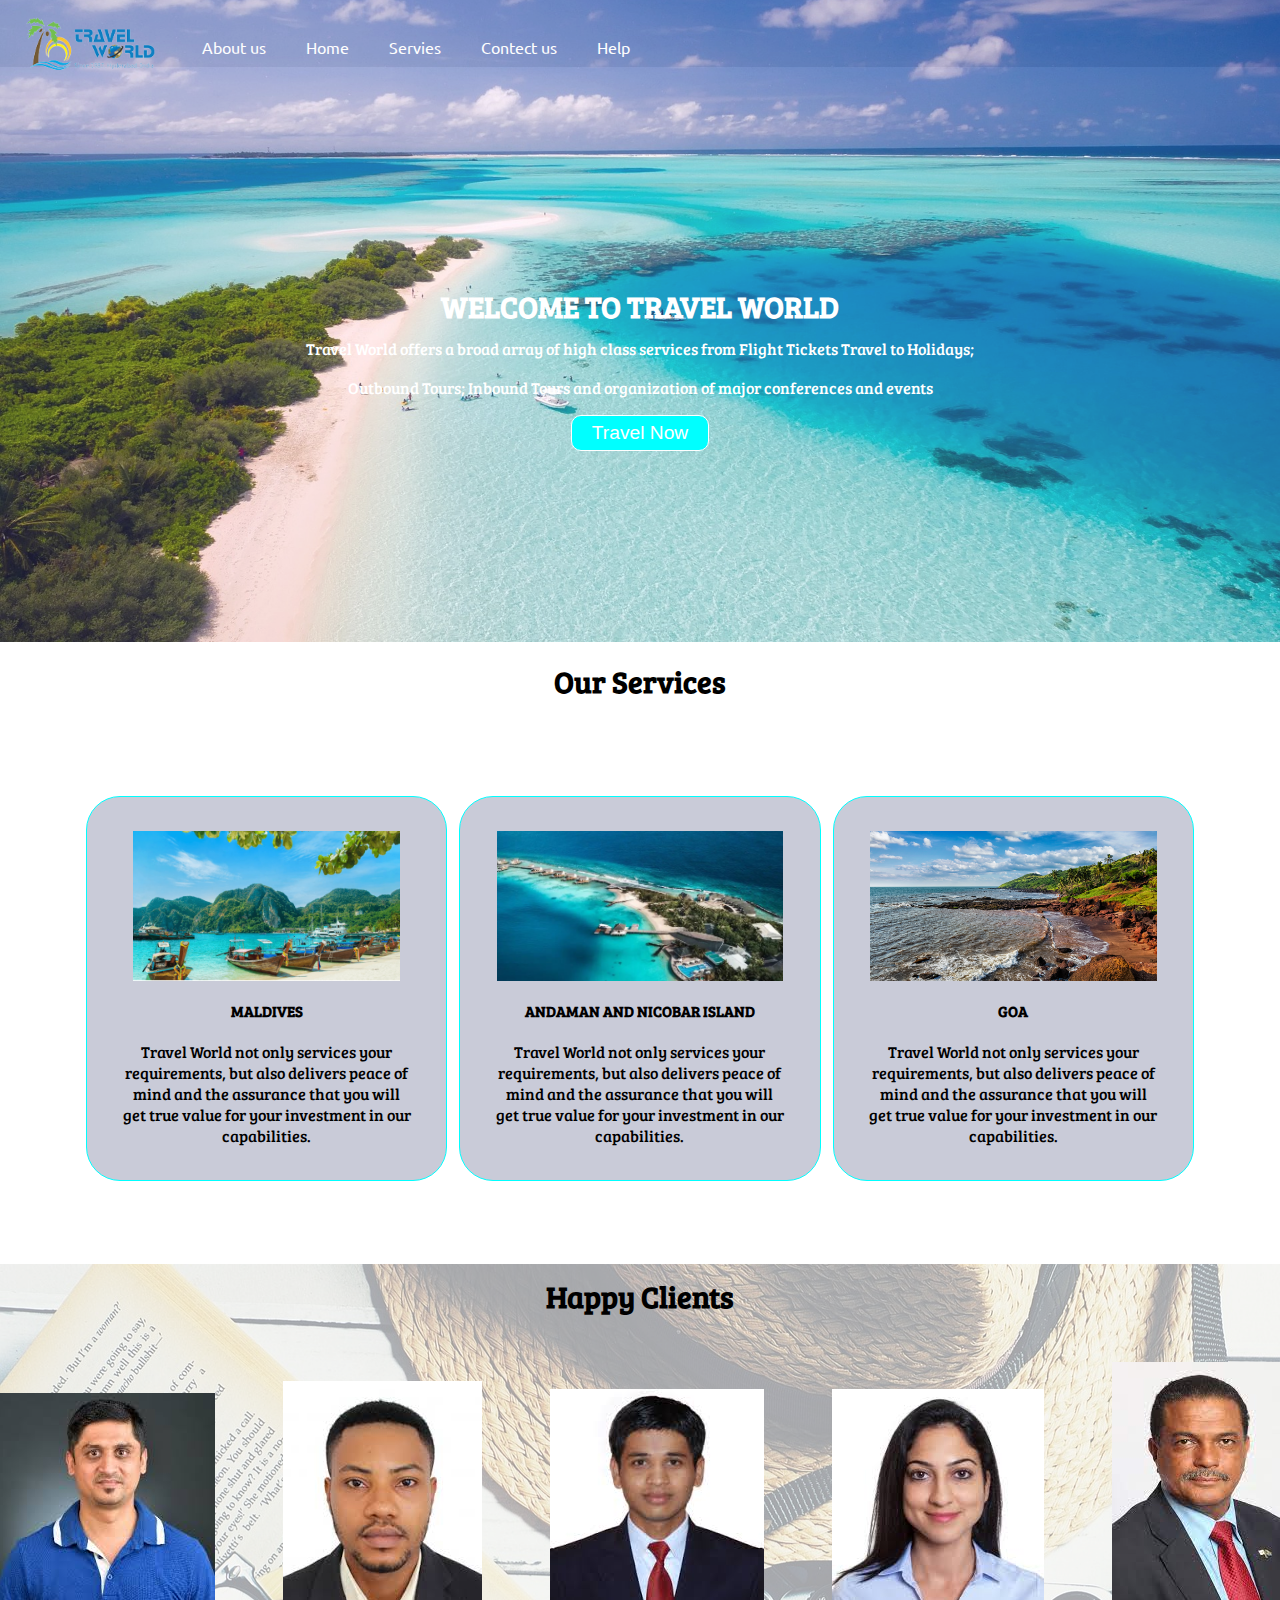
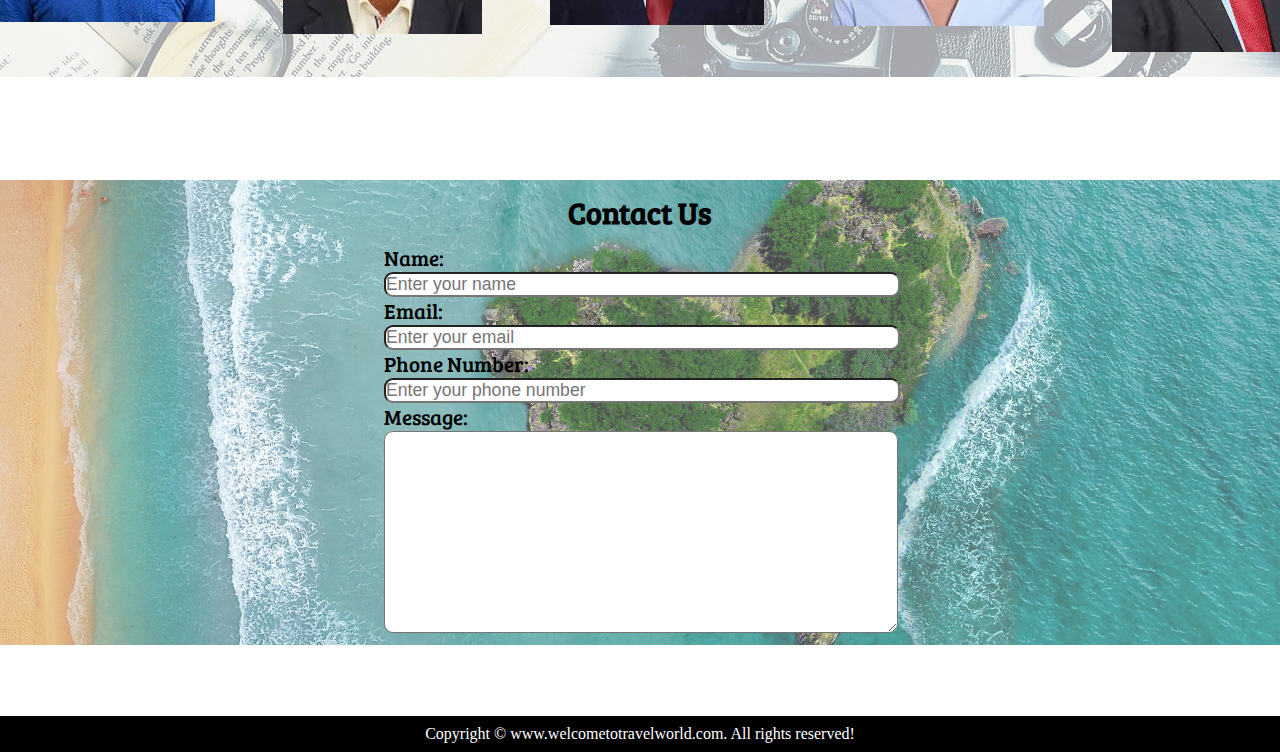
<file: index.html>
<!DOCTYPE html>
<html lang="en">
<head>
    <meta charset="UTF-8">
    <meta http-equiv="X-UA-Compatible" content="IE=edge">
    <meta name="viewport" content="width=device-width, initial-scale=1.0">
    <title>WELCOME TO TRAVEL WORLD</title>
    <link rel="stylesheet" href="css/style.css">
    <link rel="stylesheet" media="screen and (max-width: 1170px)" href="css/phone.css">
    <link href="https://fonts.googleapis.com/css2?family=Bree+Serif&family=Ubuntu&display=swap" rel="stylesheet">
    <link rel="stylesheet" href="https://cdnjs.cloudflare.com/ajax/libs/font-awesome/6.2.1/css/all.min.css" integrity="sha512-MV7K8+y+gLIBoVD59lQIYicR65iaqukzvf/nwasF0nqhPay5w/9lJmVM2hMDcnK1OnMGCdVK+iQrJ7lzPJQd1w==" crossorigin="anonymous" referrerpolicy="no-referrer" />

</head>
<body>
    <nav id="bar">
        <div id="logo">
            <img src="logo.png" alt="logo">
        </div>

        

        <ul>
            <li class="item"><a href="#">About us</a></li>
            <li class="item"><a href="#">Home</a></li>
            <li class="item"><a href="#">Servies</a></li>
            <li class="item"><a href="#">Contect us</a></li>
            <li class="item"><a href="#">Help</a></li>
        </ul>
    </nav>

    <section id="home">
        <h1 class="h-primary">WELCOME TO TRAVEL WORLD</h1>
        <p>Travel World offers a broad array of high class services from Flight Tickets Travel to Holidays;</p><br>
        <p>Outbound Tours; Inbound Tours and organization of major conferences and events</p>
        <button class="btn">Travel Now</button>
    </section>

    <section class="service-container">
        <h1 class="h-primary center">Our Services</h1>
        <div id="services">
            <div class="box">
                <img src="../1.png" alt="img">
                <h2 class="h-secondary center">MALDIVES</h2>
                <p class="center">Travel World not only services your requirements, but also delivers peace of mind and the assurance that you will get true value for your investment in our capabilities.</p>
            </div>
            <div class="box">
                <img src="../2.png" alt="img">
                <h2 class="h-secondary center">ANDAMAN AND NICOBAR ISLAND</h2>
                <p class="center">Travel World not only services your requirements, but also delivers peace of mind and the assurance that you will get true value for your investment in our capabilities.</p>
            </div>
            <div class="box">
                <img src="../3.png" alt="img">
                <h2 class="h-secondary center">GOA</h2>
                <p class="center">Travel World not only services your requirements, but also delivers peace of mind and the assurance that you will get true value for your investment in our capabilities.</p>
            </div>
        </div>
    </section>
    <section id="client-section">
        <h1 class="h-primary center">Happy Clients</h1>
        <div id="client">
            <div class="client-item">
                <img src="../0.jpg" alt="client">
            </div>
            <div class="client-item">
                <img src="../00.jpg" alt="client">
            </div>
            <div class="client-item">
                <img src="../000.jpg" alt="client">
            </div>
            <div class="client-item">
                <img src="../0000.jpg" alt="client">
            </div>
            <div class="client-item">
                <img src="../000000.jpg" alt="client">
            </div>
        </div>
    </section>

    <section id="contact">
        <h1 class="h-primary center">Contact Us</h1>
        <div id="contact-box">
            <form action="">
                <div class="form-group">
                    <label for="name">Name: </label>
                    <input type="text" name="name" id="name" placeholder="Enter your name">
                </div>
                <div class="form-group">
                    <label for="email">Email: </label>
                    <input type="email" name="email" id="email" placeholder="Enter your email">
                </div>
                <div class="form-group">
                    <label for="phone">Phone Number: </label>
                    <input type="phone" name="phone" id="phone" placeholder="Enter your phone number">
                </div>
                <div class="form-group">
                    <label for="message">Message: </label>
                    <textarea name="message" id="message" cols="30" rows="10"></textarea>
                </div>
            </form>
        </div>
    </section>
    <div class="centerdiv">
        <a href="https://www.facebook.com/" target="_blank">
            <i class="fa-brands fa-2x fa-facebook"> </i>
        </a>
        <a href="https://www.instagram.com" target="_blank">
            <i class="fa-brands fa-2x fa-instagram"></i>
        </a>
        <a href="https://www.linkedin.com" target="_blank">
            <i class="fa-brands fa-2x fa-linkedin"></i>
        </a>
        <a href="https://www.twitter.com" target="_blank">
            <i class="fa-brands fa-2x fa-twitter"></i>
        </a>
        <a href="https://www.whatsapp.com" target="_blank">
            <i class="fa-brands fa-2x fa-whatsapp"></i>
        </a>
    </div>
    <footer>
        <div class="center">
            Copyright &copy; www.welcometotravelworld.com. All rights reserved!
        </div>
    </footer>
    </body>
</html>
</file>
<file: css/style.css>
*{
    margin: 0;
    padding: 0;
}

nav{
    display: flex;
    align-items: center;
    position: relative;
    top: 0px;
}

nav#bar::before{
    content: "";
    background-color: black;
    position: absolute;
    height: 72%;
    top: 0px;
    left: 0px;
    width: 100%;
    z-index: -1;
    opacity: 0.4;
}

#logo{
    margin: 12px 9px;
}


#logo img{
    margin: 3px 5px;
    height: 59px;
}

nav ul{
    display: flex;
    font-family: 'Ubuntu', sans-serif;
    
}

nav ul li{
    list-style: none;
    font-size: 1rem;
}

nav ul li a{
    display: block;
    color: white;
    padding: 5px 20px;
    text-decoration: none;
    border-radius: 20px;
}

nav ul li a:hover{
    color: black;
    background-color: white;
}

.centerdiv{
    height: 60px;
    display: flex;
    justify-content: center;
    align-items: center;
}

.centerdiv a{
    height: 100px;
    width: 100px;
    text-align: center;
    line-height: 110px;
    margin: 10px;
}

.centerdiv a i{
    transition: all 0.3s linear;
}

.centerdiv a:hover i{
    transform:scale(1.4) ;
}


#home{
    display: flex;
    flex-direction: column;
    padding: 3px 200px;
    height: 550px;
    justify-content: center;
    align-items: center;
}

#home::before{
    content: "";
    background: url(../maldives.jpg) no-repeat center center/cover;
    position: absolute;
    height: 642px;
    width: 100%;
    top: 0px;
    left: 0px;
    z-index: -1;
    opacity: 0.89;
}

#home h1{
    color: white;
    text-align: center;
    font-family: 'Bree Serif', serif;
}

#home p{
    color: white;
    text-align: center;
    font-size: 1rem;
    font-family: 'Bree Serif', serif;
}

.center{
    text-align: center;
}

#services{
    display: flex;
    margin: 80px;
}

#services .box{
    border: 1px solid aqua;
    padding: 34px;
    margin: 3px 6px;
    border-radius: 34px;
    background-color: #c9cbd8;
}

#services .box img{
    height: 150px;
    margin: auto;
    display: block;
}

#services .box p{
    font-family: 'Bree Serif', serif;
}

#client-section{
    position: relative;
}

#client-section::before{
    content: "";
    position: absolute;
    background: url(../client.jpg);
    width: 100%;
    height: 80%;
    z-index: -1;
    opacity: 0.4;
}

#client{
    display: flex;
    justify-content: center;
    align-items: center;
}

#client img{
    height: auto;
    margin-bottom: 90px;
}

.client-item{
    padding: 34px;
}

.client-item p{
    font-family: 'Bree Serif', serif;
}

#contact{
position: relative;}

#contact::before{
    content: "";
    position: absolute;
    background: url(../island.jpg) no-repeat center center/cover;
    width: 100%;
    height: 94%;
    z-index: -1;
    opacity: 0.7;
}

#contact-box{
    display: flex;
    justify-content: center;
    align-items: center;
    padding-bottom: 38px;
    margin-bottom: -19px;
}

#contact-box input,
#contact-box textarea{
    width: 100%;
    padding: 0.5erm;
    border-radius: 9px;
    font-size: 1.1rem;
}

#contact-box form{
    width: 40%;
}

#contact-box label{
    font-size: 1.3rem;
    font-family: 'Bree Serif', serif;
}

footer{
    background: black;
    color: white;
    padding: 9px 20px;
}

.h-primary{
    font-size: 30px;
    padding: 12px;
    font-family: 'Bree Serif', serif;
}

.h-secondary{
    font-family: 'Bree Serif', serif;
    font-size: 15px;
    padding: 20px;
}

.btn{
    padding: 6px 20px;
    border: 1px solid white;
    background-color: aqua;
    color: white;
    margin: 17px;
    font-size: 1.2rem;
    border-radius: 10px;
    cursor: pointer;
}
</file>
<file: css/phone.css>
nav{
    flex-direction: column;
}

nav ul li a{
    font-size: 1rem;
    padding: 0px 7px;
    padding-bottom: 8px;
}

#home{
    height: 370px;
    padding: 3px 68px;
}

#home::before{
    height: 480px;
}

#home p{
    font-size: 13px;
}

#services{
    flex-direction: column;
}

#services .box{
    padding: 14px;
    margin: 2px 0px;
    margin-bottom: 20px;
}


#services .box img{
    height: 81px;
}

#client{
    flex-wrap: wrap;
}

.client-item{
    padding: 11px;
}

#client img{
    width: 54px;
    height: auto;
}

.h-primary{
    font-size: 26px;
}

.btn{
    font-size: 13px;
    padding: 4px 8px;
}
</file>
